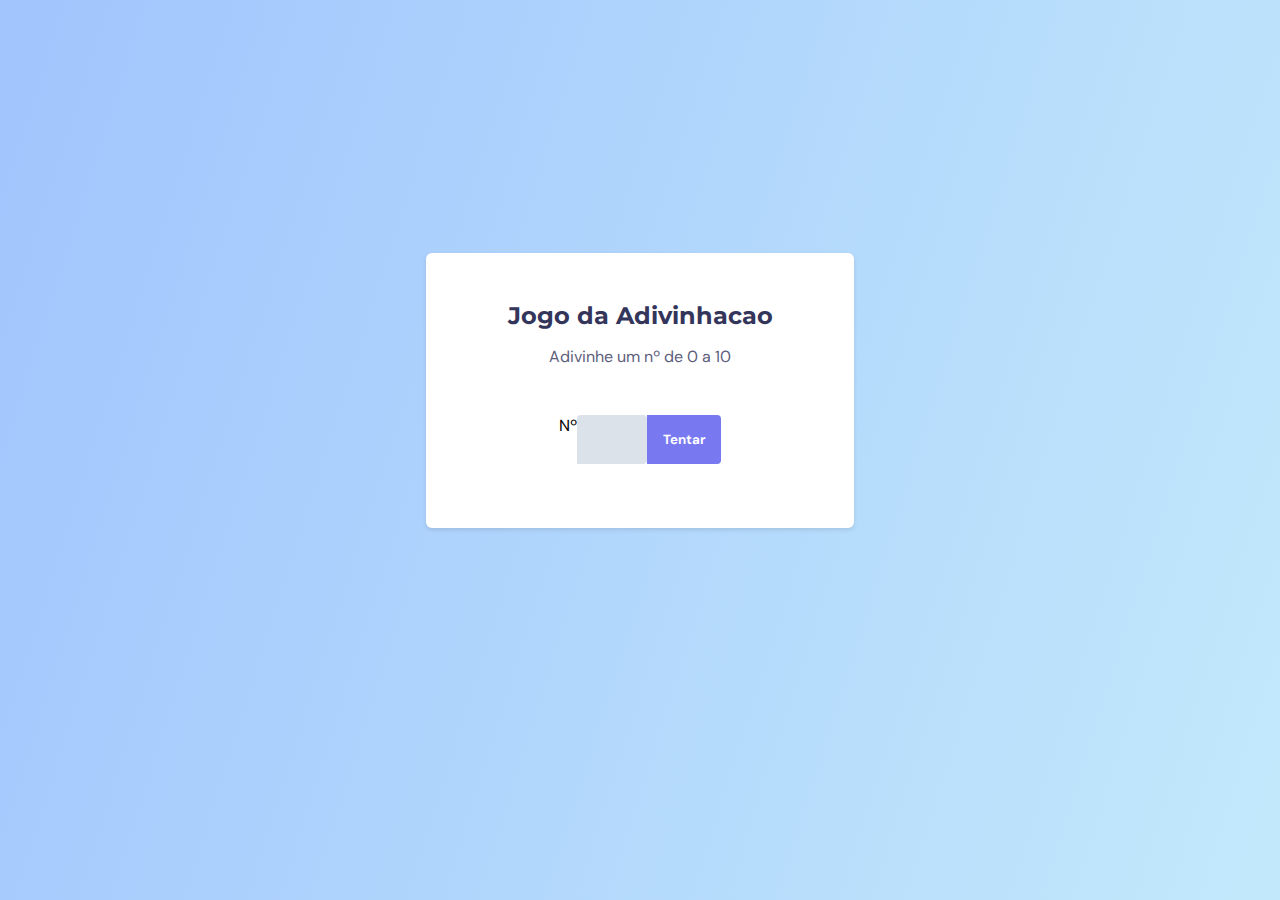
<file: guessinggame/index.html>
<!DOCTYPE html>
<html lang="en">
  <head>
    <link rel="preconnect" href="https://fonts.googleapis.com" />
    <link rel="preconnect" href="https://fonts.gstatic.com" crossorigin />
    <meta charset="UTF-8" />
    <meta name="viewport" content="width=device-width, initial-scale=1.0" />
    <link rel="stylesheet" href="styles.css" />
    <link rel="preconnect" href="https://fonts.googleapis.com" />
    <link rel="preconnect" href="https://fonts.gstatic.com" crossorigin />
    <link
      href="https://fonts.googleapis.com/css2?family=Montserrat:wght@700&display=swap"
      rel="stylesheet"
    />
    <link
      href="https://fonts.googleapis.com/css2?family=DM+Sans:ital,opsz,wght@1,9..40,600&display=swap"
      rel="stylesheet"
    />
    <title>Guessing Game</title>
  </head>
  <body>
    <main>
      <div class="screen1">
          <h1>Jogo da Adivinhacao</h1>
          <p>Adivinhe um nº de 0 a 10</p>
          <p class="error hide">Errou! Tente novamente</p>
          <form>
              <label for="inputNumber">Nº</label>
              <input id="inputNumber" type="number">
              <button id="btnTry" type="submit">Tentar</button>
          </form>
      </div>

      <div class="screen2 hide">
        <h2>Acertou em vezes</h2>
        <button id="btnRestart">Tentar novamente</button>
      </div>
    </main>
  </body>
  <script src="main.js"></script>
</html>
</file>
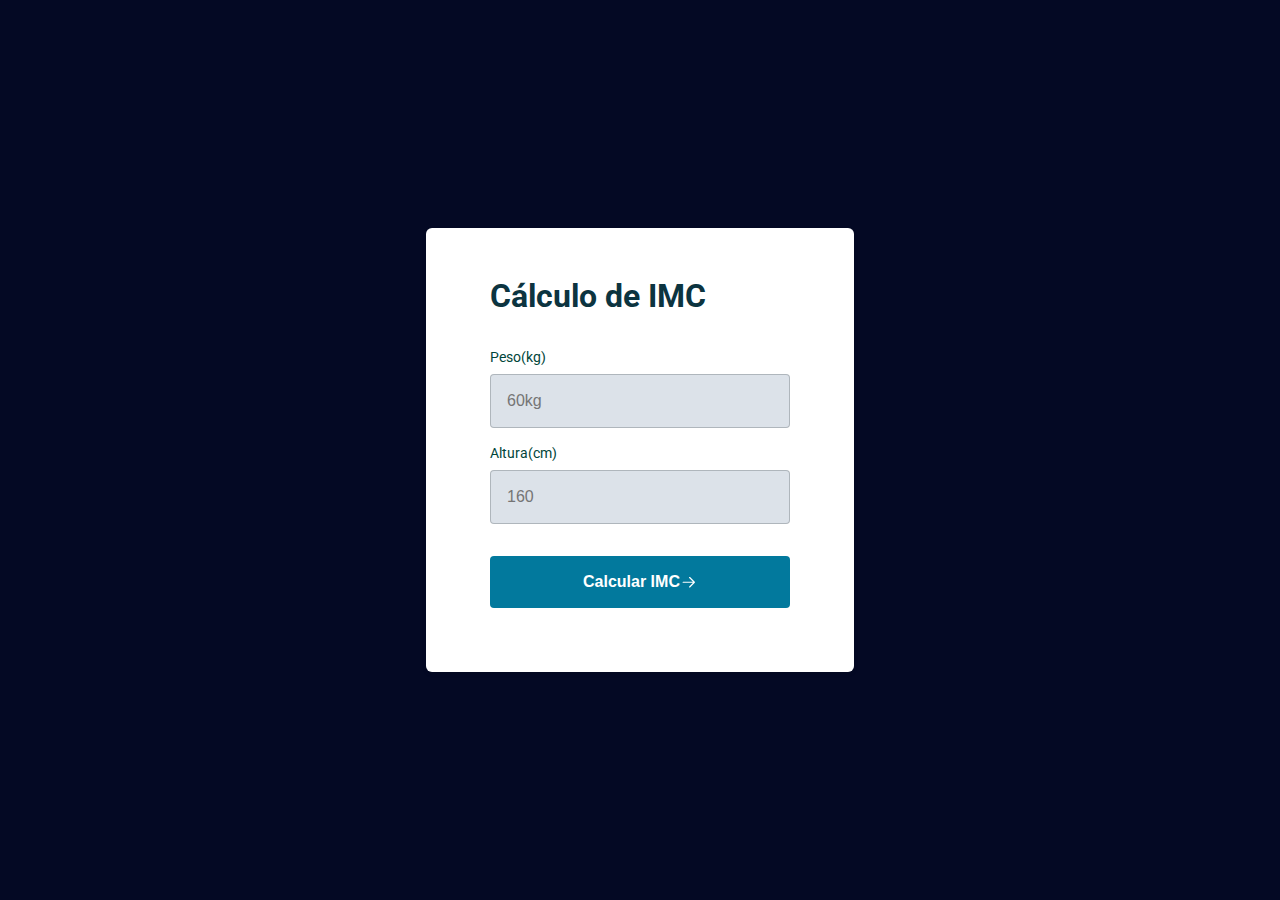
<file: imc/index.html>
<!DOCTYPE html>
<html lang="en">
  <head>
    <link rel="preconnect" href="https://fonts.googleapis.com" />
    <link rel="preconnect" href="https://fonts.gstatic.com" crossorigin />

    <meta charset="UTF-8" />
    <meta name="viewport" content="width=device-width, initial-scale=1.0" />
    <title>Document</title>
    <!--prop 'defer'. Só irá carregar o script após o carregamento de todo o html (body)-->

    <script src="./js/main.js" defer type="module"></script>

    <link rel="stylesheet" href="styles.css" />
    <link
      href="https://fonts.googleapis.com/css2?family=Roboto:wght@400;700&display=swap"
      rel="stylesheet"
    />
  </head>
  <body>
    <div class="alert-error">
        Digite somente números
    </div>

    <div class="container">
      <main class="card">
        <form>
            <h1 class="title">Cálculo de IMC</h1>
            <div class="input-wrapper">
                <label for="weight">Peso(kg)</label>
                <input id="weight"
                 type="text"
                 placeholder="60kg">
            </div>
            <div class="input-wrapper">
                <label for="height">Altura(cm)</label>
                <input id="height" 
                type="text"
                placeholder="160">
            </div>
            <button type="submit">
                Calcular IMC
                <img src="./assets/arrow.svg" alt="seta para a direita">
            </button>
        </form>
      </main>
    </div>

    <div class="modal-wrapper">
        <div class="modal card">
            <h2 class="title">

                <button class="close">
                    <img src="./assets/close.svg" alt="x para fechar o pop-up">
                </button>

                <span>IMC é de 20</span> 
            </h2>
        </div>
    </div>

  </body>
</html>
</file>
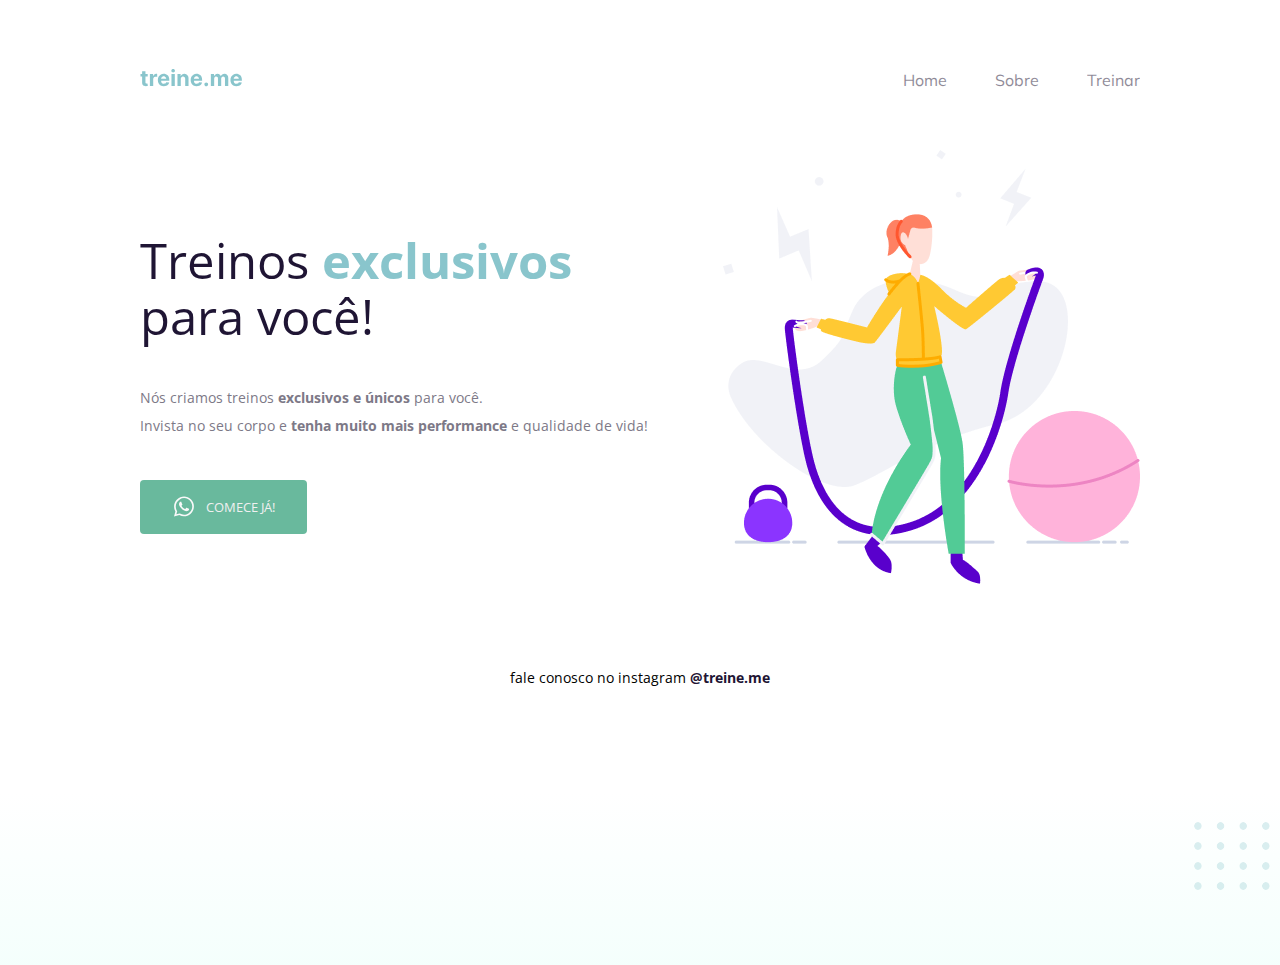
<file: Projeto02/index.html>
<!DOCTYPE html>
<html lang="pt-br">
  <head>
    <link rel="preconnect" href="https://fonts.googleapis.com" />
    <link rel="preconnect" href="https://fonts.gstatic.com" crossorigin />

    <meta charset="UTF-8" />
    <meta name="viewport" content="width=device-width, initial-scale=1.0" />
    <title>Treine.me</title>

    <link
      href="https://fonts.googleapis.com/css2?family=Mulish:wght@400;700&family=Open+Sans:wght@400;700&display=swap"
      rel="stylesheet"
    />
    <link rel="stylesheet" href="style.css" />
  </head>
  <body>
    <div class="page">
      <nav>
        <a id="logo" href="#">
          <img src="images/logo.svg" alt="uma Logo escrito Treine.me" />
        </a>
        <ul>
          <li><a href="#">Home</a></li>
          <li><a href="#">Sobre</a></li>
          <li><a href="#">Treinar</a></li>
        </ul>
      </nav>

      <main>
        <section class="text">
          <h1>Treinos <span>exclusivos</span> para você!</h1>

          <p>
            Nós criamos treinos <strong>exclusivos e únicos</strong> para
            você.<br />
            Invista no seu corpo e
            <strong>tenha muito mais performance</strong> e qualidade de vida!
          </p>

          <button>
            <img src="images/whats.svg" alt="ícone do whatsapp" />
            Comece já!
          </button>
        </section>

        <img
          src="images/img.png"
          alt="desenho de uma pessoa pulando corda em uma academia"
        />
      </main>

      <footer>
        fale conosco no instagram
        <a href="https://instagram.com/treineme" target="_blank">@treine.me</a>
      </footer>
    </div>

    <img
      id="balls"
      src="images/balls.svg"
      alt="bolinhas verdes no canto inferior direito da página"
    />
  </body>
</html>
</file>
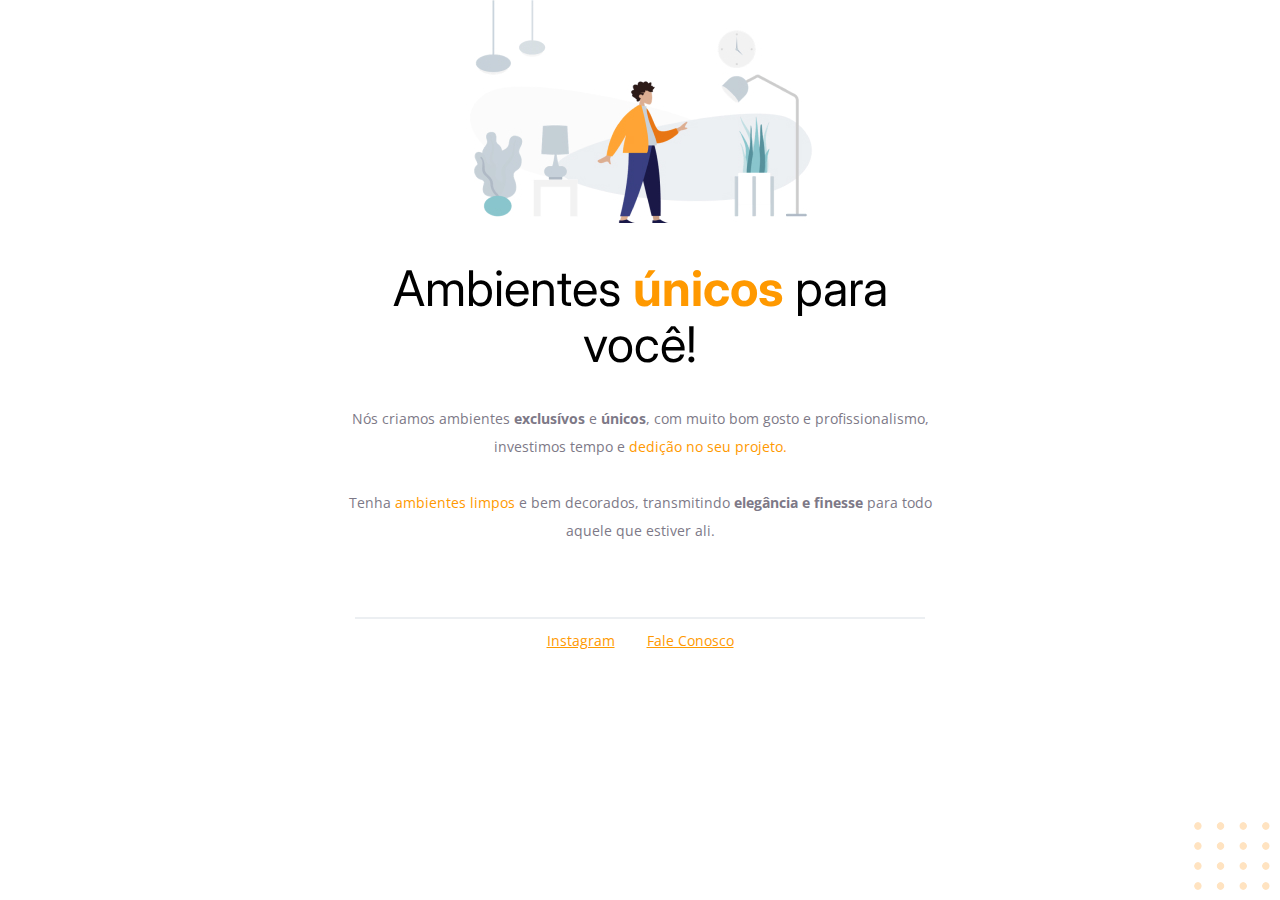
<file: Stage 02 - HTML e CSS Básico/Projeto 01/index.html>
<!DOCTYPE html>
<html lang="pt-br">
  <head>
    <link rel="preconnect" href="https://fonts.googleapis.com">
    <link rel="preconnect" href="https://fonts.gstatic.com" crossorigin>

    <meta charset="UTF-8" />
    <meta name="viewport" content="width=device-width, initial-scale=1.0" />
    <title>Móveis Customizados</title>
    
    <link href="https://fonts.googleapis.com/css2?family=Inter:wght@400;700&family=Open+Sans:wght@400;700&display=swap"
     rel="stylesheet">

    <link rel="stylesheet" href="../Projeto 01/style.css">

  </head>
  <body>
    
    <div id="hero">
      <img
      src="images/image1.jpg"
      alt="Desenho de uma pessoa vestindo uma camisa amarela em uma sala com móveis"
      />
      
      
      <h1>
        Ambientes <span>únicos</span> para você!
      </h1>

      <p>Nós criamos ambientes <strong>exclusívos</strong> e <strong>únicos</strong>,
         com muito bom gosto e profissionalismo,
          investimos tempo e <span>dedição no seu projeto.</span>
      <br/>
      <br/>
        Tenha <span>ambientes limpos</span> e bem decorados,
        transmitindo <strong>elegância  e finesse</strong> para todo
        aquele que estiver ali.
      </p>

      <div id="footer">
        <div class="line"></div>

        <a target="_blank" href="https://instagram.com/moveisparavoce">Instagram</a>
        <a href="mailto:moveisparavoce@moveisparavoce.com">Fale Conosco</a> 
      </div>
      <img
        id="balls"
        src="images/balls-decoration.svg"
        alt="Bolinhas alaranjadas no canto direito inferior da tela"
      />
  </body>
</html>
</file>
<file: guessinggame/styles.css>
* {
  margin: 0;
  padding: 0;
  box-sizing: border-box;
}

:root {
  font-size: 62.5%;
}

body {
  background: linear-gradient(287.56deg, #c2e9fb 0%, #a1c4fd 100%);
  font-size: 1.6rem;
  height: 100vh;
  display: grid;
  place-items: center;
}

body,
button,
input {
  font-family: "DM Sans", "sans serif";
}

main {
  margin-top: -12rem;
  border-radius: 6px;
  background: #fff;
  box-shadow: 0 0.2rem 0.4rem rgba(0, 0, 0, 0.1);
  border-radius: 0.6rem;
  padding: 4.8rem 6.4rem 6.4rem;
  width: min(42.8rem, 90%);
  text-align: center;
}

.hide {
  display: none;
}

h1 {
  font-family: "Montserrat", "Sans-serif";
  font-size: 2.4rem;
  margin-bottom: 1.6rem;
}

h1,
p {
  color: #34355b;
}

p {
  opacity: 0.8;
}

.error {
    color: rgb(202, 59, 59);
}

form {
  margin-top: 4.8rem;
  display: flex;
  justify-content: center;
}

/*screen1*/

input,
button {
  border: none;
  padding: 1.6rem;
}

input {
  border-radius: 4px 0px 0px 4px;
  background: #dce2e9;
  width: 7rem;
  border-radius: 0.4rem 0.4rem 0.4rem 0;
}

button {
  border-radius: 0px 4px 4px 0px;
  background: #7879f1;
  font-weight: bold;
  color: white;
  border-radius: 0 0.4rem 0.4rem 0;
  cursor: pointer;

  transition: background 0.3s;
}

button:hover {
  background: #6060c2;
}

/*screen2*/

h2 {
  font-size: 2.4rem;
  font-weight: normal;
  margin-bottom: 3.3rem;
}

.screen2 button {
  border-radius: 0.4rem;
}
</file>
<file: imc/styles.css>
* {
  margin: 0;
  padding: 0;
  box-sizing: border-box;
}

:root {
  font-size: 62.5%;

  /*cores*/
  --tt-heading: #0C3440;
  --tt-label: #00453A;
  
  --tt-input: #212529;
  --ot-input: #02799D;
  --bd-input: rgba(73, 80, 87, 0.3);
  --tt-placeholder: rgba(73, 80, 87, 0.5);
  
  --bg-input: #DCE2E9;
  --tt-button: white;
  --bg-button: #02799D;
  --bg-button-hover: #064e64;

  --bg-error: #F03E3E;
  --tt-error: white;
}


body {
    background-color: #040924;
    font-family: 'Roboto',sans-serif;
}

body, input, button {
    font-size: 1.6rem;
    line-height: 2rem;
}

.container {
    display: grid;
    height: 100vh;
    place-content: center;
}

.card {
  padding: 4.8rem 6.4rem 6.4rem;
  background: white;
  max-width: 42.8rem;
  border-radius: 0.6rem;
  box-shadow: 0 .2rem .4rem 0 rgba(0, 0, 0, 0.1);
}

.title {
    font-size: 3.2rem;
    line-height: 4rem;
    color: var(--tt-heading);
}

form {
    width: 30rem;
}

form h1 {
    margin-bottom: 3.2rem;
}

form label {
    line-height: 1.8rem;
    font-size: 1.4rem;
    color: var(--tt-label);
    display: block;
    margin-bottom: .8rem;
}

form input {
    width: 100%;
    border-radius: .4rem;
    border: .1rem solid var(--bd-input);
    padding: 1.6rem;
    background: var(--bg-input);
}

form input:focus {
    outline: 2px solid var(--ot-input);
}

.input-wrapper + .input-wrapper {
    margin-top: 1.6rem;
}

form button {
    margin-top: 3.2rem;
    padding: 1.6rem;
    width: 100%;
    
    border-radius: .4rem;
    border: none;
    background: var(--bg-button);
    color: white;
    
    display: flex;
    align-items: center;
    justify-content: center;
    
    font-weight: bold;
    cursor: pointer;
    transition: .3s;
}

button:hover {
    background: var(--bg-button-hover);
}

/* modal */
.modal-wrapper.open {
    visibility: visible;
    opacity: 1;
}

.modal-wrapper {
    position: absolute;
    inset: 0;
    background: rgba(0, 0, 0, 0.70);
    
    display: grid;
    place-content: center;

    opacity: 0;
    visibility: hidden;
}

.modal {
    position: relative;
}

.modal button {
    background: none;
    border: none;

    position: absolute;
    top: 1.8rem;
    right: 1.8rem;

    cursor: pointer;
    transition: .3s;
}

.modal button:hover {
    transform: scale(1.1);
}


/*alert-error*/
.alert-error.open {
    visibility: visible;
    opacity: 1;
}

.alert-error {
    position: absolute;
    background: var(--bg-error);
    width: 100%;
    text-align: center;
    color: var(--tt-error);
    font-weight: bold;
    padding: 0 .4rem;

    visibility: hidden;
    opacity: 0;
}
</file>
<file: Projeto02/style.css>
body {
  margin: 0;

  font-family: "Open Sans", sans-serif;

  background: linear-gradient(
    180deg,
    rgba(227, 255, 248, 0) 82.08%,
    rgba(227, 255, 248, 0.38)
  );

  min-height: 100vh;
}

.page {
  width: 1000px;
  margin: 65px auto 0;
}

nav {
  display: flex;
  justify-content: space-between;
  align-items: center;
  margin-bottom: 55px;

  font-family: "Mulish", sans-serif;
}

ul {
  list-style: none;
  display: flex;
  gap: 48px;
  margin: 0;
  padding: 0;

  font-family: "Mulish", sans-serif;
}

a {
  color: #1f1534;
  text-decoration: none;
}

ul li a:hover {
  font-weight: bold;
  opacity: 1;
}

ul li a {
  opacity: 0.5;
}

h1 {
  font-size: 49px;
  line-height: 56px;
  color: #1f1534;
  font-weight: normal;
  width: 490px;
}

h1 span {
  color: #89c5cc;
  font-weight: bold;
}

p {
  font-size: 14px;
  line-height: 28px;
  color: #7d7987;
}

button {
  display: flex;
  justify-content: center;
  align-items: center;
  text-transform: uppercase;

  background: #69b99d;
  font-weight: normal;
  font-family: "Open Sans", sans-serif;
  color: #f0f0f0;

  padding: 14px 32px 15px;
  border-radius: 4px;
  border: none;
  gap: 10px;
  cursor: pointer;
}

button:hover {
  background: #4ea788;
}

footer {
  margin-top: 80px;
  font-size: 14px;
  line-height: 28px;
  text-align: center;
}

footer a {
  font-weight: bold;
}

main {
  display: flex;
  align-items: center;
  justify-content: space-between;
}

section p {
  margin: 40px 0;
}

#balls {
  position: fixed;
  bottom: 0;
  right: 0;
}
</file>
<file: Stage 02 - HTML e CSS Básico/Projeto 01/style.css>
body {
  font-family: "Open Sans", sans-serif;

  text-align: center;
  margin: 0;
}

#hero {
  width: 592px;
  margin: auto;
}

#hero img {
  margin-bottom: 0 auto 72px;
}

h1 {
  font-family: "Inter", sans-serif;
  font-size: 49px;
  line-height: 56px;
  font-weight: normal;
  margin-bottom: 32px;
}

h1 span {
  font-weight: bold;
}

span,
a {
  color: #ff9900;
}

#footer {
  margin: 72px auto 33px;
}

p,
#footer {
  color: #7d7987;
  font-size: 14px;
  line-height: 28px;
}

#footer a + a {
  /* escolhe o a que anterior a ele existe um a */
  margin-left: 28px;
}

.line {
  width: 568px;
  height: 0px;
  border: 1px solid #eceff2;
  margin: 0 auto 8px;
}

#balls {
  position: fixed;
  bottom: 0px;
  right: 0px;
}
</file>
